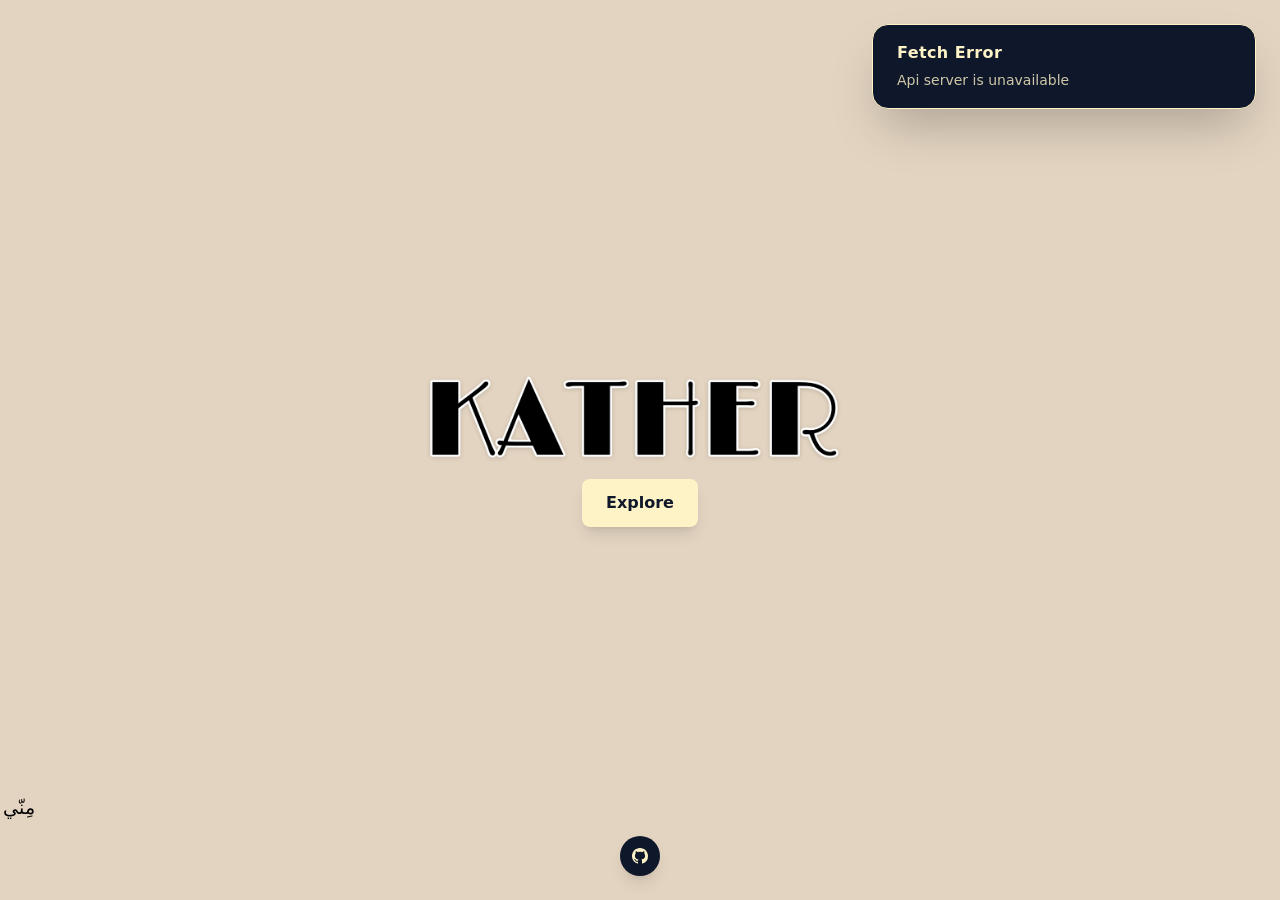
<file: index.html>
<!DOCTYPE html>
<html lang="en">
<head>
    <meta charset="UTF-8">
    <meta name="viewport" content="width=device-width, initial-scale=1.0">
    <link rel="preload" href="images/KATHER_logo.png" as="image">
    <link rel="stylesheet" href="css/output.css">
    <script src="main.js" type="module"></script>
    <title>Document</title>
</head>
<body class="flex flex-col min-h-screen">
    <section id="main-container" class="relative flex-1 w-full bg-[#e3d4c1] text-slate-900 overflow-hidden">
        <div id="static-container">
            <nav id="nav-bar-container" class="hidden fixed top-4 sm:top-6 left-1/2 -translate-x-1/2 z-40 flex items-center justify-between sm:justify-center gap-0.5 sm:gap-6 px-1.5 sm:px-8 py-1.5 sm:py-2 w-[94%] sm:w-auto bg-amber-100 text-slate-900 shadow-xl font-semibold text-[11px] min-[390px]:text-xs sm:text-base tracking-wide border border-black/5 rounded-full">
                <div id="nav-home" data-to="#/" class="nav-bar-links whitespace-nowrap px-2.5 sm:px-4 py-1.5 sm:py-2 rounded-full cursor-pointer transition-all duration-200 hover:bg-white hover:shadow-md active:scale-95">Home</div>
                <div id="nav-documentation" data-to="#/documentation" class="nav-bar-links whitespace-nowrap px-2.5 sm:px-4 py-1.5 sm:py-2 rounded-full cursor-pointer transition-all duration-200 hover:bg-white hover:shadow-md active:scale-95">Documentation</div>
                <div id="nav-play-ground" data-to="#/play-ground" class="nav-bar-links whitespace-nowrap px-2.5 sm:px-4 py-1.5 sm:py-2 rounded-full cursor-pointer transition-all duration-200 hover:bg-white hover:shadow-md active:scale-95">Play ground</div>
                <div id="nav-about" data-to="#/about" class="nav-bar-links whitespace-nowrap px-2.5 sm:px-4 py-1.5 sm:py-2 rounded-full cursor-pointer transition-all duration-200 hover:bg-white hover:shadow-md active:scale-95">About</div>
            </nav>
            <div id="popup-container" class="hidden opacity-0 transition-all duration-300 ease-in-out fixed top-6 right-4 sm:right-6 z-50 rounded-2xl shadow-2xl px-6 py-4 w-[calc(100%-2rem)] sm:w-full max-w-sm pointer-events-none bg-slate-900 text-amber-100 border border-amber-100 border-opacity-20">
                <p id="popup-title" class="text-base font-semibold mb-1 tracking-wide">
                    Fetch Error
                </p>
                <p id="popup-content" class="text-sm font-light leading-relaxed opacity-80">
                    Api server is unavailable
                </p>
            </div>
        </div>
        <div id="dynamic-container" class="relative min-h-screen w-full h-full">
        </div>
    </section>
    <footer class="fixed bottom-0 left-0 right-0 py-6 px-4 flex items-center justify-center pointer-events-none z-30">
        <a href="https://github.com/Hamzalaras" target="_blank" rel="noopener noreferrer" class="inline-flex items-center justify-center w-10 h-10 rounded-full bg-slate-900 text-amber-100 hover:bg-slate-800 transition-all duration-200 shadow-lg hover:shadow-xl hover:scale-110 pointer-events-auto" title="GitHub Profile">
            <svg xmlns="http://www.w3.org/2000/svg" width="16" height="16" fill="currentColor" class="bi bi-github" viewBox="0 0 16 16">
            <path d="M8 0C3.58 0 0 3.58 0 8c0 3.54 2.29 6.53 5.47 7.59.4.07.55-.17.55-.38 0-.19-.01-.82-.01-1.49-2.01.37-2.53-.49-2.69-.94-.09-.23-.48-.94-.82-1.13-.28-.15-.68-.52-.01-.53.63-.01 1.08.58 1.23.82.72 1.21 1.87.87 2.33.66.07-.52.28-.87.51-1.07-1.78-.2-3.64-.89-3.64-3.95 0-.87.31-1.59.82-2.15-.08-.2-.36-1.02.08-2.12 0 0 .67-.21 2.2.82.64-.18 1.32-.27 2-.27s1.36.09 2 .27c1.53-1.04 2.2-.82 2.2-.82.44 1.1.16 1.92.08 2.12.51.56.82 1.27.82 2.15 0 3.07-1.87 3.75-3.65 3.95.29.25.54.73.54 1.48 0 1.07-.01 1.93-.01 2.2 0 .21.15.46.55.38A8.01 8.01 0 0 0 16 8c0-4.42-3.58-8-8-8"/>
            </svg>
        </a>
    </footer>
</body>
</html>
</file>
<file: css/output.css>
/*! tailwindcss v4.3.1 | MIT License | https://tailwindcss.com */
@layer properties;
@layer theme, base, components, utilities;
@layer theme {
  :root, :host {
    --font-sans: ui-sans-serif, system-ui, sans-serif, "Apple Color Emoji",
      "Segoe UI Emoji", "Segoe UI Symbol", "Noto Color Emoji";
    --font-mono: ui-monospace, SFMono-Regular, Menlo, Monaco, Consolas, "Liberation Mono",
      "Courier New", monospace;
    --color-red-100: oklch(93.6% 0.032 17.717);
    --color-red-800: oklch(44.4% 0.177 26.899);
    --color-amber-50: oklch(98.7% 0.022 95.277);
    --color-amber-100: oklch(96.2% 0.059 95.617);
    --color-amber-200: oklch(92.4% 0.12 95.746);
    --color-amber-800: oklch(47.3% 0.137 46.201);
    --color-green-100: oklch(96.2% 0.044 156.743);
    --color-green-800: oklch(44.8% 0.119 151.328);
    --color-blue-50: oklch(97% 0.014 254.604);
    --color-blue-100: oklch(93.2% 0.032 255.585);
    --color-blue-200: oklch(88.2% 0.059 254.128);
    --color-blue-600: oklch(54.6% 0.245 262.881);
    --color-blue-800: oklch(42.4% 0.199 265.638);
    --color-slate-50: oklch(98.4% 0.003 247.858);
    --color-slate-100: oklch(96.8% 0.007 247.896);
    --color-slate-200: oklch(92.9% 0.013 255.508);
    --color-slate-400: oklch(70.4% 0.04 256.788);
    --color-slate-500: oklch(55.4% 0.046 257.417);
    --color-slate-600: oklch(44.6% 0.043 257.281);
    --color-slate-700: oklch(37.2% 0.044 257.287);
    --color-slate-800: oklch(27.9% 0.041 260.031);
    --color-slate-900: oklch(20.8% 0.042 265.755);
    --color-black: #000;
    --color-white: #fff;
    --spacing: 0.25rem;
    --container-sm: 24rem;
    --container-2xl: 42rem;
    --container-5xl: 64rem;
    --container-7xl: 80rem;
    --text-xs: 0.75rem;
    --text-xs--line-height: calc(1 / 0.75);
    --text-sm: 0.875rem;
    --text-sm--line-height: calc(1.25 / 0.875);
    --text-base: 1rem;
    --text-base--line-height: calc(1.5 / 1);
    --text-lg: 1.125rem;
    --text-lg--line-height: calc(1.75 / 1.125);
    --text-xl: 1.25rem;
    --text-xl--line-height: calc(1.75 / 1.25);
    --text-2xl: 1.5rem;
    --text-2xl--line-height: calc(2 / 1.5);
    --text-3xl: 1.875rem;
    --text-3xl--line-height: calc(2.25 / 1.875);
    --text-4xl: 2.25rem;
    --text-4xl--line-height: calc(2.5 / 2.25);
    --text-5xl: 3rem;
    --text-5xl--line-height: 1;
    --font-weight-light: 300;
    --font-weight-medium: 500;
    --font-weight-semibold: 600;
    --font-weight-bold: 700;
    --font-weight-black: 900;
    --tracking-tight: -0.025em;
    --tracking-wide: 0.025em;
    --tracking-wider: 0.05em;
    --tracking-widest: 0.1em;
    --leading-relaxed: 1.625;
    --radius-lg: 0.5rem;
    --radius-xl: 0.75rem;
    --radius-2xl: 1rem;
    --drop-shadow-sm: 0 1px 2px rgb(0 0 0 / 0.15);
    --ease-in-out: cubic-bezier(0.4, 0, 0.2, 1);
    --default-transition-duration: 150ms;
    --default-transition-timing-function: cubic-bezier(0.4, 0, 0.2, 1);
    --default-font-family: var(--font-sans);
    --default-mono-font-family: var(--font-mono);
  }
}
@layer base {
  *, ::after, ::before, ::backdrop, ::file-selector-button {
    box-sizing: border-box;
    margin: 0;
    padding: 0;
    border: 0 solid;
  }
  html, :host {
    line-height: 1.5;
    -webkit-text-size-adjust: 100%;
    tab-size: 4;
    font-family: var(--default-font-family, ui-sans-serif, system-ui, sans-serif, "Apple Color Emoji", "Segoe UI Emoji", "Segoe UI Symbol", "Noto Color Emoji");
    font-feature-settings: var(--default-font-feature-settings, normal);
    font-variation-settings: var(--default-font-variation-settings, normal);
    -webkit-tap-highlight-color: transparent;
  }
  hr {
    height: 0;
    color: inherit;
    border-top-width: 1px;
  }
  abbr:where([title]) {
    -webkit-text-decoration: underline dotted;
    text-decoration: underline dotted;
  }
  h1, h2, h3, h4, h5, h6 {
    font-size: inherit;
    font-weight: inherit;
  }
  a {
    color: inherit;
    -webkit-text-decoration: inherit;
    text-decoration: inherit;
  }
  b, strong {
    font-weight: bolder;
  }
  code, kbd, samp, pre {
    font-family: var(--default-mono-font-family, ui-monospace, SFMono-Regular, Menlo, Monaco, Consolas, "Liberation Mono", "Courier New", monospace);
    font-feature-settings: var(--default-mono-font-feature-settings, normal);
    font-variation-settings: var(--default-mono-font-variation-settings, normal);
    font-size: 1em;
  }
  small {
    font-size: 80%;
  }
  sub, sup {
    font-size: 75%;
    line-height: 0;
    position: relative;
    vertical-align: baseline;
  }
  sub {
    bottom: -0.25em;
  }
  sup {
    top: -0.5em;
  }
  table {
    text-indent: 0;
    border-color: inherit;
    border-collapse: collapse;
  }
  :-moz-focusring {
    outline: auto;
  }
  progress {
    vertical-align: baseline;
  }
  summary {
    display: list-item;
  }
  ol, ul, menu {
    list-style: none;
  }
  img, svg, video, canvas, audio, iframe, embed, object {
    display: block;
    vertical-align: middle;
  }
  img, video {
    max-width: 100%;
    height: auto;
  }
  button, input, select, optgroup, textarea, ::file-selector-button {
    font: inherit;
    font-feature-settings: inherit;
    font-variation-settings: inherit;
    letter-spacing: inherit;
    color: inherit;
    border-radius: 0;
    background-color: transparent;
    opacity: 1;
  }
  :where(select:is([multiple], [size])) optgroup {
    font-weight: bolder;
  }
  :where(select:is([multiple], [size])) optgroup option {
    padding-inline-start: 20px;
  }
  ::file-selector-button {
    margin-inline-end: 4px;
  }
  ::placeholder {
    opacity: 1;
  }
  @supports (not (-webkit-appearance: -apple-pay-button))  or (contain-intrinsic-size: 1px) {
    ::placeholder {
      color: currentcolor;
      @supports (color: color-mix(in lab, red, red)) {
        color: color-mix(in oklab, currentcolor 50%, transparent);
      }
    }
  }
  textarea {
    resize: vertical;
  }
  ::-webkit-search-decoration {
    -webkit-appearance: none;
  }
  ::-webkit-date-and-time-value {
    min-height: 1lh;
    text-align: inherit;
  }
  ::-webkit-datetime-edit {
    display: inline-flex;
  }
  ::-webkit-datetime-edit-fields-wrapper {
    padding: 0;
  }
  ::-webkit-datetime-edit, ::-webkit-datetime-edit-year-field, ::-webkit-datetime-edit-month-field, ::-webkit-datetime-edit-day-field, ::-webkit-datetime-edit-hour-field, ::-webkit-datetime-edit-minute-field, ::-webkit-datetime-edit-second-field, ::-webkit-datetime-edit-millisecond-field, ::-webkit-datetime-edit-meridiem-field {
    padding-block: 0;
  }
  ::-webkit-calendar-picker-indicator {
    line-height: 1;
  }
  :-moz-ui-invalid {
    box-shadow: none;
  }
  button, input:where([type="button"], [type="reset"], [type="submit"]), ::file-selector-button {
    appearance: button;
  }
  ::-webkit-inner-spin-button, ::-webkit-outer-spin-button {
    height: auto;
  }
  [hidden]:where(:not([hidden="until-found"])) {
    display: none !important;
  }
}
@layer utilities {
  .pointer-events-auto {
    pointer-events: auto;
  }
  .pointer-events-none {
    pointer-events: none;
  }
  .absolute {
    position: absolute;
  }
  .fixed {
    position: fixed;
  }
  .relative {
    position: relative;
  }
  .static {
    position: static;
  }
  .top-4 {
    top: calc(var(--spacing) * 4);
  }
  .top-6 {
    top: calc(var(--spacing) * 6);
  }
  .right-0 {
    right: 0;
  }
  .right-4 {
    right: calc(var(--spacing) * 4);
  }
  .bottom-0 {
    bottom: 0;
  }
  .left-0 {
    left: 0;
  }
  .left-1\/2 {
    left: calc(1 / 2 * 100%);
  }
  .z-0 {
    z-index: 0;
  }
  .z-10 {
    z-index: 10;
  }
  .z-30 {
    z-index: 30;
  }
  .z-40 {
    z-index: 40;
  }
  .z-50 {
    z-index: 50;
  }
  .mx-1\.5 {
    margin-inline: calc(var(--spacing) * 1.5);
  }
  .mx-auto {
    margin-inline: auto;
  }
  .mt-1 {
    margin-top: var(--spacing);
  }
  .mt-4 {
    margin-top: calc(var(--spacing) * 4);
  }
  .mt-8 {
    margin-top: calc(var(--spacing) * 8);
  }
  .mt-12 {
    margin-top: calc(var(--spacing) * 12);
  }
  .mr-1 {
    margin-right: var(--spacing);
  }
  .mb-1 {
    margin-bottom: var(--spacing);
  }
  .mb-2 {
    margin-bottom: calc(var(--spacing) * 2);
  }
  .mb-3 {
    margin-bottom: calc(var(--spacing) * 3);
  }
  .mb-4 {
    margin-bottom: calc(var(--spacing) * 4);
  }
  .mb-6 {
    margin-bottom: calc(var(--spacing) * 6);
  }
  .mb-8 {
    margin-bottom: calc(var(--spacing) * 8);
  }
  .ml-2 {
    margin-left: calc(var(--spacing) * 2);
  }
  .block {
    display: block;
  }
  .contents {
    display: contents;
  }
  .flex {
    display: flex;
  }
  .grid {
    display: grid;
  }
  .hidden {
    display: none;
  }
  .inline-block {
    display: inline-block;
  }
  .inline-flex {
    display: inline-flex;
  }
  .h-10 {
    height: calc(var(--spacing) * 10);
  }
  .h-auto {
    height: auto;
  }
  .h-full {
    height: 100%;
  }
  .max-h-40 {
    max-height: calc(var(--spacing) * 40);
  }
  .max-h-60 {
    max-height: calc(var(--spacing) * 60);
  }
  .max-h-80 {
    max-height: calc(var(--spacing) * 80);
  }
  .min-h-\[140px\] {
    min-height: 140px;
  }
  .min-h-screen {
    min-height: 100vh;
  }
  .w-10 {
    width: calc(var(--spacing) * 10);
  }
  .w-70 {
    width: calc(var(--spacing) * 70);
  }
  .w-\[94\%\] {
    width: 94%;
  }
  .w-\[calc\(100\%-2rem\)\] {
    width: calc(100% - 2rem);
  }
  .w-full {
    width: 100%;
  }
  .max-w-2xl {
    max-width: var(--container-2xl);
  }
  .max-w-5xl {
    max-width: var(--container-5xl);
  }
  .max-w-7xl {
    max-width: var(--container-7xl);
  }
  .max-w-sm {
    max-width: var(--container-sm);
  }
  .flex-1 {
    flex: 1;
  }
  .-translate-x-1\/2 {
    --tw-translate-x: calc(calc(1 / 2 * 100%) * -1);
    translate: var(--tw-translate-x) var(--tw-translate-y);
  }
  .cursor-not-allowed {
    cursor: not-allowed;
  }
  .cursor-pointer {
    cursor: pointer;
  }
  .resize {
    resize: both;
  }
  .scrollbar-thin {
    scrollbar-width: thin;
  }
  .list-inside {
    list-style-position: inside;
  }
  .list-disc {
    list-style-type: disc;
  }
  .grid-cols-1 {
    grid-template-columns: repeat(1, minmax(0, 1fr));
  }
  .flex-col {
    flex-direction: column;
  }
  .flex-wrap {
    flex-wrap: wrap;
  }
  .items-center {
    align-items: center;
  }
  .items-start {
    align-items: flex-start;
  }
  .justify-between {
    justify-content: space-between;
  }
  .justify-center {
    justify-content: center;
  }
  .gap-0\.5 {
    gap: calc(var(--spacing) * 0.5);
  }
  .gap-2 {
    gap: calc(var(--spacing) * 2);
  }
  .gap-2\.5 {
    gap: calc(var(--spacing) * 2.5);
  }
  .gap-3 {
    gap: calc(var(--spacing) * 3);
  }
  .gap-4 {
    gap: calc(var(--spacing) * 4);
  }
  .gap-6 {
    gap: calc(var(--spacing) * 6);
  }
  .space-y-2 {
    :where(& > :not(:last-child)) {
      --tw-space-y-reverse: 0;
      margin-block-start: calc(calc(var(--spacing) * 2) * var(--tw-space-y-reverse));
      margin-block-end: calc(calc(var(--spacing) * 2) * calc(1 - var(--tw-space-y-reverse)));
    }
  }
  .space-y-3 {
    :where(& > :not(:last-child)) {
      --tw-space-y-reverse: 0;
      margin-block-start: calc(calc(var(--spacing) * 3) * var(--tw-space-y-reverse));
      margin-block-end: calc(calc(var(--spacing) * 3) * calc(1 - var(--tw-space-y-reverse)));
    }
  }
  .space-y-4 {
    :where(& > :not(:last-child)) {
      --tw-space-y-reverse: 0;
      margin-block-start: calc(calc(var(--spacing) * 4) * var(--tw-space-y-reverse));
      margin-block-end: calc(calc(var(--spacing) * 4) * calc(1 - var(--tw-space-y-reverse)));
    }
  }
  .space-y-8 {
    :where(& > :not(:last-child)) {
      --tw-space-y-reverse: 0;
      margin-block-start: calc(calc(var(--spacing) * 8) * var(--tw-space-y-reverse));
      margin-block-end: calc(calc(var(--spacing) * 8) * calc(1 - var(--tw-space-y-reverse)));
    }
  }
  .overflow-auto {
    overflow: auto;
  }
  .overflow-hidden {
    overflow: hidden;
  }
  .rounded {
    border-radius: 0.25rem;
  }
  .rounded-2xl {
    border-radius: var(--radius-2xl);
  }
  .rounded-full {
    border-radius: calc(infinity * 1px);
  }
  .rounded-lg {
    border-radius: var(--radius-lg);
  }
  .rounded-xl {
    border-radius: var(--radius-xl);
  }
  .rounded-b-xl {
    border-bottom-right-radius: var(--radius-xl);
    border-bottom-left-radius: var(--radius-xl);
  }
  .border {
    border-style: var(--tw-border-style);
    border-width: 1px;
  }
  .border-x {
    border-inline-style: var(--tw-border-style);
    border-inline-width: 1px;
  }
  .border-t {
    border-top-style: var(--tw-border-style);
    border-top-width: 1px;
  }
  .border-b {
    border-bottom-style: var(--tw-border-style);
    border-bottom-width: 1px;
  }
  .border-amber-100 {
    border-color: var(--color-amber-100);
  }
  .border-amber-200\/60 {
    border-color: color-mix(in srgb, oklch(92.4% 0.12 95.746) 60%, transparent);
    @supports (color: color-mix(in lab, red, red)) {
      border-color: color-mix(in oklab, var(--color-amber-200) 60%, transparent);
    }
  }
  .border-black\/5 {
    border-color: color-mix(in srgb, #000 5%, transparent);
    @supports (color: color-mix(in lab, red, red)) {
      border-color: color-mix(in oklab, var(--color-black) 5%, transparent);
    }
  }
  .border-blue-200\/60 {
    border-color: color-mix(in srgb, oklch(88.2% 0.059 254.128) 60%, transparent);
    @supports (color: color-mix(in lab, red, red)) {
      border-color: color-mix(in oklab, var(--color-blue-200) 60%, transparent);
    }
  }
  .border-slate-200 {
    border-color: var(--color-slate-200);
  }
  .border-slate-200\/60 {
    border-color: color-mix(in srgb, oklch(92.9% 0.013 255.508) 60%, transparent);
    @supports (color: color-mix(in lab, red, red)) {
      border-color: color-mix(in oklab, var(--color-slate-200) 60%, transparent);
    }
  }
  .border-slate-200\/80 {
    border-color: color-mix(in srgb, oklch(92.9% 0.013 255.508) 80%, transparent);
    @supports (color: color-mix(in lab, red, red)) {
      border-color: color-mix(in oklab, var(--color-slate-200) 80%, transparent);
    }
  }
  .border-slate-400\/40 {
    border-color: color-mix(in srgb, oklch(70.4% 0.04 256.788) 40%, transparent);
    @supports (color: color-mix(in lab, red, red)) {
      border-color: color-mix(in oklab, var(--color-slate-400) 40%, transparent);
    }
  }
  .border-slate-800 {
    border-color: var(--color-slate-800);
  }
  .bg-\[\#1B2A4A\] {
    background-color: #1B2A4A;
  }
  .bg-\[\#111C32\] {
    background-color: #111C32;
  }
  .bg-\[\#e3d4c1\] {
    background-color: #e3d4c1;
  }
  .bg-amber-50\/40 {
    background-color: color-mix(in srgb, oklch(98.7% 0.022 95.277) 40%, transparent);
    @supports (color: color-mix(in lab, red, red)) {
      background-color: color-mix(in oklab, var(--color-amber-50) 40%, transparent);
    }
  }
  .bg-amber-100 {
    background-color: var(--color-amber-100);
  }
  .bg-black\/5 {
    background-color: color-mix(in srgb, #000 5%, transparent);
    @supports (color: color-mix(in lab, red, red)) {
      background-color: color-mix(in oklab, var(--color-black) 5%, transparent);
    }
  }
  .bg-blue-50\/40 {
    background-color: color-mix(in srgb, oklch(97% 0.014 254.604) 40%, transparent);
    @supports (color: color-mix(in lab, red, red)) {
      background-color: color-mix(in oklab, var(--color-blue-50) 40%, transparent);
    }
  }
  .bg-blue-100 {
    background-color: var(--color-blue-100);
  }
  .bg-green-100 {
    background-color: var(--color-green-100);
  }
  .bg-red-100 {
    background-color: var(--color-red-100);
  }
  .bg-slate-50\/50 {
    background-color: color-mix(in srgb, oklch(98.4% 0.003 247.858) 50%, transparent);
    @supports (color: color-mix(in lab, red, red)) {
      background-color: color-mix(in oklab, var(--color-slate-50) 50%, transparent);
    }
  }
  .bg-slate-100 {
    background-color: var(--color-slate-100);
  }
  .bg-slate-900 {
    background-color: var(--color-slate-900);
  }
  .bg-white {
    background-color: var(--color-white);
  }
  .object-contain {
    object-fit: contain;
  }
  .p-3 {
    padding: calc(var(--spacing) * 3);
  }
  .p-3\.5 {
    padding: calc(var(--spacing) * 3.5);
  }
  .p-4 {
    padding: calc(var(--spacing) * 4);
  }
  .p-5 {
    padding: calc(var(--spacing) * 5);
  }
  .px-1 {
    padding-inline: var(--spacing);
  }
  .px-1\.5 {
    padding-inline: calc(var(--spacing) * 1.5);
  }
  .px-2 {
    padding-inline: calc(var(--spacing) * 2);
  }
  .px-2\.5 {
    padding-inline: calc(var(--spacing) * 2.5);
  }
  .px-4 {
    padding-inline: calc(var(--spacing) * 4);
  }
  .px-5 {
    padding-inline: calc(var(--spacing) * 5);
  }
  .px-6 {
    padding-inline: calc(var(--spacing) * 6);
  }
  .py-0\.5 {
    padding-block: calc(var(--spacing) * 0.5);
  }
  .py-1 {
    padding-block: var(--spacing);
  }
  .py-1\.5 {
    padding-block: calc(var(--spacing) * 1.5);
  }
  .py-2 {
    padding-block: calc(var(--spacing) * 2);
  }
  .py-3 {
    padding-block: calc(var(--spacing) * 3);
  }
  .py-3\.5 {
    padding-block: calc(var(--spacing) * 3.5);
  }
  .py-4 {
    padding-block: calc(var(--spacing) * 4);
  }
  .py-6 {
    padding-block: calc(var(--spacing) * 6);
  }
  .py-12 {
    padding-block: calc(var(--spacing) * 12);
  }
  .pt-2 {
    padding-top: calc(var(--spacing) * 2);
  }
  .pt-24 {
    padding-top: calc(var(--spacing) * 24);
  }
  .pt-28 {
    padding-top: calc(var(--spacing) * 28);
  }
  .pb-6 {
    padding-bottom: calc(var(--spacing) * 6);
  }
  .pb-16 {
    padding-bottom: calc(var(--spacing) * 16);
  }
  .pb-24 {
    padding-bottom: calc(var(--spacing) * 24);
  }
  .text-center {
    text-align: center;
  }
  .font-mono {
    font-family: var(--font-mono);
  }
  .font-sans {
    font-family: var(--font-sans);
  }
  .text-2xl {
    font-size: var(--text-2xl);
    line-height: var(--tw-leading, var(--text-2xl--line-height));
  }
  .text-3xl {
    font-size: var(--text-3xl);
    line-height: var(--tw-leading, var(--text-3xl--line-height));
  }
  .text-4xl {
    font-size: var(--text-4xl);
    line-height: var(--tw-leading, var(--text-4xl--line-height));
  }
  .text-base {
    font-size: var(--text-base);
    line-height: var(--tw-leading, var(--text-base--line-height));
  }
  .text-sm {
    font-size: var(--text-sm);
    line-height: var(--tw-leading, var(--text-sm--line-height));
  }
  .text-xl {
    font-size: var(--text-xl);
    line-height: var(--tw-leading, var(--text-xl--line-height));
  }
  .text-xs {
    font-size: var(--text-xs);
    line-height: var(--tw-leading, var(--text-xs--line-height));
  }
  .text-\[11px\] {
    font-size: 11px;
  }
  .leading-relaxed {
    --tw-leading: var(--leading-relaxed);
    line-height: var(--leading-relaxed);
  }
  .font-black {
    --tw-font-weight: var(--font-weight-black);
    font-weight: var(--font-weight-black);
  }
  .font-bold {
    --tw-font-weight: var(--font-weight-bold);
    font-weight: var(--font-weight-bold);
  }
  .font-light {
    --tw-font-weight: var(--font-weight-light);
    font-weight: var(--font-weight-light);
  }
  .font-medium {
    --tw-font-weight: var(--font-weight-medium);
    font-weight: var(--font-weight-medium);
  }
  .font-semibold {
    --tw-font-weight: var(--font-weight-semibold);
    font-weight: var(--font-weight-semibold);
  }
  .tracking-tight {
    --tw-tracking: var(--tracking-tight);
    letter-spacing: var(--tracking-tight);
  }
  .tracking-wide {
    --tw-tracking: var(--tracking-wide);
    letter-spacing: var(--tracking-wide);
  }
  .tracking-wider {
    --tw-tracking: var(--tracking-wider);
    letter-spacing: var(--tracking-wider);
  }
  .tracking-widest {
    --tw-tracking: var(--tracking-widest);
    letter-spacing: var(--tracking-widest);
  }
  .break-all {
    word-break: break-all;
  }
  .whitespace-normal {
    white-space: normal;
  }
  .whitespace-nowrap {
    white-space: nowrap;
  }
  .text-\[\#E8D5B0\] {
    color: #E8D5B0;
  }
  .text-amber-100 {
    color: var(--color-amber-100);
  }
  .text-amber-800 {
    color: var(--color-amber-800);
  }
  .text-blue-600 {
    color: var(--color-blue-600);
  }
  .text-blue-800 {
    color: var(--color-blue-800);
  }
  .text-green-800 {
    color: var(--color-green-800);
  }
  .text-red-800 {
    color: var(--color-red-800);
  }
  .text-slate-200 {
    color: var(--color-slate-200);
  }
  .text-slate-400 {
    color: var(--color-slate-400);
  }
  .text-slate-500 {
    color: var(--color-slate-500);
  }
  .text-slate-600 {
    color: var(--color-slate-600);
  }
  .text-slate-700 {
    color: var(--color-slate-700);
  }
  .text-slate-800 {
    color: var(--color-slate-800);
  }
  .text-slate-900 {
    color: var(--color-slate-900);
  }
  .uppercase {
    text-transform: uppercase;
  }
  .underline {
    text-decoration-line: underline;
  }
  .opacity-0 {
    opacity: 0%;
  }
  .opacity-50 {
    opacity: 50%;
  }
  .opacity-80 {
    opacity: 80%;
  }
  .opacity-100 {
    opacity: 100%;
  }
  .shadow-2xl {
    --tw-shadow: 0 25px 50px -12px var(--tw-shadow-color, rgb(0 0 0 / 0.25));
    box-shadow: var(--tw-inset-shadow), var(--tw-inset-ring-shadow), var(--tw-ring-offset-shadow), var(--tw-ring-shadow), var(--tw-shadow);
  }
  .shadow-inner {
    --tw-shadow: inset 0 2px 4px 0 var(--tw-shadow-color, rgb(0 0 0 / 0.05));
    box-shadow: var(--tw-inset-shadow), var(--tw-inset-ring-shadow), var(--tw-ring-offset-shadow), var(--tw-ring-shadow), var(--tw-shadow);
  }
  .shadow-lg {
    --tw-shadow: 0 10px 15px -3px var(--tw-shadow-color, rgb(0 0 0 / 0.1)), 0 4px 6px -4px var(--tw-shadow-color, rgb(0 0 0 / 0.1));
    box-shadow: var(--tw-inset-shadow), var(--tw-inset-ring-shadow), var(--tw-ring-offset-shadow), var(--tw-ring-shadow), var(--tw-shadow);
  }
  .shadow-md {
    --tw-shadow: 0 4px 6px -1px var(--tw-shadow-color, rgb(0 0 0 / 0.1)), 0 2px 4px -2px var(--tw-shadow-color, rgb(0 0 0 / 0.1));
    box-shadow: var(--tw-inset-shadow), var(--tw-inset-ring-shadow), var(--tw-ring-offset-shadow), var(--tw-ring-shadow), var(--tw-shadow);
  }
  .shadow-sm {
    --tw-shadow: 0 1px 3px 0 var(--tw-shadow-color, rgb(0 0 0 / 0.1)), 0 1px 2px -1px var(--tw-shadow-color, rgb(0 0 0 / 0.1));
    box-shadow: var(--tw-inset-shadow), var(--tw-inset-ring-shadow), var(--tw-ring-offset-shadow), var(--tw-ring-shadow), var(--tw-shadow);
  }
  .shadow-xl {
    --tw-shadow: 0 20px 25px -5px var(--tw-shadow-color, rgb(0 0 0 / 0.1)), 0 8px 10px -6px var(--tw-shadow-color, rgb(0 0 0 / 0.1));
    box-shadow: var(--tw-inset-shadow), var(--tw-inset-ring-shadow), var(--tw-ring-offset-shadow), var(--tw-ring-shadow), var(--tw-shadow);
  }
  .drop-shadow-sm {
    --tw-drop-shadow-size: drop-shadow(0 1px 2px var(--tw-drop-shadow-color, rgb(0 0 0 / 0.15)));
    --tw-drop-shadow: drop-shadow(var(--drop-shadow-sm));
    filter: var(--tw-blur,) var(--tw-brightness,) var(--tw-contrast,) var(--tw-grayscale,) var(--tw-hue-rotate,) var(--tw-invert,) var(--tw-saturate,) var(--tw-sepia,) var(--tw-drop-shadow,);
  }
  .filter {
    filter: var(--tw-blur,) var(--tw-brightness,) var(--tw-contrast,) var(--tw-grayscale,) var(--tw-hue-rotate,) var(--tw-invert,) var(--tw-saturate,) var(--tw-sepia,) var(--tw-drop-shadow,);
  }
  .transition-all {
    transition-property: all;
    transition-timing-function: var(--tw-ease, var(--default-transition-timing-function));
    transition-duration: var(--tw-duration, var(--default-transition-duration));
  }
  .transition-colors {
    transition-property: color, background-color, border-color, outline-color, text-decoration-color, fill, stroke, --tw-gradient-from, --tw-gradient-via, --tw-gradient-to;
    transition-timing-function: var(--tw-ease, var(--default-transition-timing-function));
    transition-duration: var(--tw-duration, var(--default-transition-duration));
  }
  .transition-transform {
    transition-property: transform, translate, scale, rotate;
    transition-timing-function: var(--tw-ease, var(--default-transition-timing-function));
    transition-duration: var(--tw-duration, var(--default-transition-duration));
  }
  .duration-200 {
    --tw-duration: 200ms;
    transition-duration: 200ms;
  }
  .duration-300 {
    --tw-duration: 300ms;
    transition-duration: 300ms;
  }
  .ease-in-out {
    --tw-ease: var(--ease-in-out);
    transition-timing-function: var(--ease-in-out);
  }
  .select-none {
    -webkit-user-select: none;
    user-select: none;
  }
  .group-hover\:translate-x-0\.5 {
    &:is(:where(.group):hover *) {
      @media (hover: hover) {
        --tw-translate-x: calc(var(--spacing) * 0.5);
        translate: var(--tw-translate-x) var(--tw-translate-y);
      }
    }
  }
  .placeholder\:text-slate-400 {
    &::placeholder {
      color: var(--color-slate-400);
    }
  }
  .hover\:scale-110 {
    &:hover {
      @media (hover: hover) {
        --tw-scale-x: 110%;
        --tw-scale-y: 110%;
        --tw-scale-z: 110%;
        scale: var(--tw-scale-x) var(--tw-scale-y);
      }
    }
  }
  .hover\:border-\[\#1B2A4A\] {
    &:hover {
      @media (hover: hover) {
        border-color: #1B2A4A;
      }
    }
  }
  .hover\:bg-black\/10 {
    &:hover {
      @media (hover: hover) {
        background-color: color-mix(in srgb, #000 10%, transparent);
        @supports (color: color-mix(in lab, red, red)) {
          background-color: color-mix(in oklab, var(--color-black) 10%, transparent);
        }
      }
    }
  }
  .hover\:bg-slate-50\/50 {
    &:hover {
      @media (hover: hover) {
        background-color: color-mix(in srgb, oklch(98.4% 0.003 247.858) 50%, transparent);
        @supports (color: color-mix(in lab, red, red)) {
          background-color: color-mix(in oklab, var(--color-slate-50) 50%, transparent);
        }
      }
    }
  }
  .hover\:bg-slate-800 {
    &:hover {
      @media (hover: hover) {
        background-color: var(--color-slate-800);
      }
    }
  }
  .hover\:bg-white {
    &:hover {
      @media (hover: hover) {
        background-color: var(--color-white);
      }
    }
  }
  .hover\:text-\[\#1B2A4A\] {
    &:hover {
      @media (hover: hover) {
        color: #1B2A4A;
      }
    }
  }
  .hover\:text-blue-800 {
    &:hover {
      @media (hover: hover) {
        color: var(--color-blue-800);
      }
    }
  }
  .hover\:shadow-md {
    &:hover {
      @media (hover: hover) {
        --tw-shadow: 0 4px 6px -1px var(--tw-shadow-color, rgb(0 0 0 / 0.1)), 0 2px 4px -2px var(--tw-shadow-color, rgb(0 0 0 / 0.1));
        box-shadow: var(--tw-inset-shadow), var(--tw-inset-ring-shadow), var(--tw-ring-offset-shadow), var(--tw-ring-shadow), var(--tw-shadow);
      }
    }
  }
  .hover\:shadow-xl {
    &:hover {
      @media (hover: hover) {
        --tw-shadow: 0 20px 25px -5px var(--tw-shadow-color, rgb(0 0 0 / 0.1)), 0 8px 10px -6px var(--tw-shadow-color, rgb(0 0 0 / 0.1));
        box-shadow: var(--tw-inset-shadow), var(--tw-inset-ring-shadow), var(--tw-ring-offset-shadow), var(--tw-ring-shadow), var(--tw-shadow);
      }
    }
  }
  .focus\:ring-2 {
    &:focus {
      --tw-ring-shadow: var(--tw-ring-inset,) 0 0 0 calc(2px + var(--tw-ring-offset-width)) var(--tw-ring-color, currentcolor);
      box-shadow: var(--tw-inset-shadow), var(--tw-inset-ring-shadow), var(--tw-ring-offset-shadow), var(--tw-ring-shadow), var(--tw-shadow);
    }
  }
  .focus\:ring-slate-900\/10 {
    &:focus {
      --tw-ring-color: color-mix(in srgb, oklch(20.8% 0.042 265.755) 10%, transparent);
      @supports (color: color-mix(in lab, red, red)) {
        --tw-ring-color: color-mix(in oklab, var(--color-slate-900) 10%, transparent);
      }
    }
  }
  .focus\:outline-none {
    &:focus {
      --tw-outline-style: none;
      outline-style: none;
    }
  }
  .active\:scale-95 {
    &:active {
      --tw-scale-x: 95%;
      --tw-scale-y: 95%;
      --tw-scale-z: 95%;
      scale: var(--tw-scale-x) var(--tw-scale-y);
    }
  }
  .min-\[390px\]\:text-xs {
    @media (width >= 390px) {
      font-size: var(--text-xs);
      line-height: var(--tw-leading, var(--text-xs--line-height));
    }
  }
  .sm\:top-6 {
    @media (width >= 40rem) {
      top: calc(var(--spacing) * 6);
    }
  }
  .sm\:right-6 {
    @media (width >= 40rem) {
      right: calc(var(--spacing) * 6);
    }
  }
  .sm\:w-105 {
    @media (width >= 40rem) {
      width: calc(var(--spacing) * 105);
    }
  }
  .sm\:w-auto {
    @media (width >= 40rem) {
      width: auto;
    }
  }
  .sm\:w-full {
    @media (width >= 40rem) {
      width: 100%;
    }
  }
  .sm\:grid-cols-2 {
    @media (width >= 40rem) {
      grid-template-columns: repeat(2, minmax(0, 1fr));
    }
  }
  .sm\:justify-center {
    @media (width >= 40rem) {
      justify-content: center;
    }
  }
  .sm\:gap-3 {
    @media (width >= 40rem) {
      gap: calc(var(--spacing) * 3);
    }
  }
  .sm\:gap-6 {
    @media (width >= 40rem) {
      gap: calc(var(--spacing) * 6);
    }
  }
  .sm\:px-4 {
    @media (width >= 40rem) {
      padding-inline: calc(var(--spacing) * 4);
    }
  }
  .sm\:px-8 {
    @media (width >= 40rem) {
      padding-inline: calc(var(--spacing) * 8);
    }
  }
  .sm\:py-2 {
    @media (width >= 40rem) {
      padding-block: calc(var(--spacing) * 2);
    }
  }
  .sm\:text-4xl {
    @media (width >= 40rem) {
      font-size: var(--text-4xl);
      line-height: var(--tw-leading, var(--text-4xl--line-height));
    }
  }
  .sm\:text-base {
    @media (width >= 40rem) {
      font-size: var(--text-base);
      line-height: var(--tw-leading, var(--text-base--line-height));
    }
  }
  .sm\:text-sm {
    @media (width >= 40rem) {
      font-size: var(--text-sm);
      line-height: var(--tw-leading, var(--text-sm--line-height));
    }
  }
  .md\:p-6 {
    @media (width >= 48rem) {
      padding: calc(var(--spacing) * 6);
    }
  }
  .md\:px-12 {
    @media (width >= 48rem) {
      padding-inline: calc(var(--spacing) * 12);
    }
  }
  .md\:text-2xl {
    @media (width >= 48rem) {
      font-size: var(--text-2xl);
      line-height: var(--tw-leading, var(--text-2xl--line-height));
    }
  }
  .md\:text-3xl {
    @media (width >= 48rem) {
      font-size: var(--text-3xl);
      line-height: var(--tw-leading, var(--text-3xl--line-height));
    }
  }
  .md\:text-5xl {
    @media (width >= 48rem) {
      font-size: var(--text-5xl);
      line-height: var(--tw-leading, var(--text-5xl--line-height));
    }
  }
  .md\:text-base {
    @media (width >= 48rem) {
      font-size: var(--text-base);
      line-height: var(--tw-leading, var(--text-base--line-height));
    }
  }
  .md\:text-lg {
    @media (width >= 48rem) {
      font-size: var(--text-lg);
      line-height: var(--tw-leading, var(--text-lg--line-height));
    }
  }
  .md\:text-sm {
    @media (width >= 48rem) {
      font-size: var(--text-sm);
      line-height: var(--tw-leading, var(--text-sm--line-height));
    }
  }
}
@layer utilities {
  @keyframes fadeInUp {
    from {
      opacity: 0;
      transform: translateY(20px);
    }
    to {
      opacity: 1;
      transform: translateY(0);
    }
  }
  .animate-page-in {
    animation: fadeInUp 0.7s cubic-bezier(0.4, 0, 0.2, 1) forwards;
  }
}
@property --tw-translate-x {
  syntax: "*";
  inherits: false;
  initial-value: 0;
}
@property --tw-translate-y {
  syntax: "*";
  inherits: false;
  initial-value: 0;
}
@property --tw-translate-z {
  syntax: "*";
  inherits: false;
  initial-value: 0;
}
@property --tw-space-y-reverse {
  syntax: "*";
  inherits: false;
  initial-value: 0;
}
@property --tw-border-style {
  syntax: "*";
  inherits: false;
  initial-value: solid;
}
@property --tw-leading {
  syntax: "*";
  inherits: false;
}
@property --tw-font-weight {
  syntax: "*";
  inherits: false;
}
@property --tw-tracking {
  syntax: "*";
  inherits: false;
}
@property --tw-shadow {
  syntax: "*";
  inherits: false;
  initial-value: 0 0 #0000;
}
@property --tw-shadow-color {
  syntax: "*";
  inherits: false;
}
@property --tw-shadow-alpha {
  syntax: "<percentage>";
  inherits: false;
  initial-value: 100%;
}
@property --tw-inset-shadow {
  syntax: "*";
  inherits: false;
  initial-value: 0 0 #0000;
}
@property --tw-inset-shadow-color {
  syntax: "*";
  inherits: false;
}
@property --tw-inset-shadow-alpha {
  syntax: "<percentage>";
  inherits: false;
  initial-value: 100%;
}
@property --tw-ring-color {
  syntax: "*";
  inherits: false;
}
@property --tw-ring-shadow {
  syntax: "*";
  inherits: false;
  initial-value: 0 0 #0000;
}
@property --tw-inset-ring-color {
  syntax: "*";
  inherits: false;
}
@property --tw-inset-ring-shadow {
  syntax: "*";
  inherits: false;
  initial-value: 0 0 #0000;
}
@property --tw-ring-inset {
  syntax: "*";
  inherits: false;
}
@property --tw-ring-offset-width {
  syntax: "<length>";
  inherits: false;
  initial-value: 0px;
}
@property --tw-ring-offset-color {
  syntax: "*";
  inherits: false;
  initial-value: #fff;
}
@property --tw-ring-offset-shadow {
  syntax: "*";
  inherits: false;
  initial-value: 0 0 #0000;
}
@property --tw-blur {
  syntax: "*";
  inherits: false;
}
@property --tw-brightness {
  syntax: "*";
  inherits: false;
}
@property --tw-contrast {
  syntax: "*";
  inherits: false;
}
@property --tw-grayscale {
  syntax: "*";
  inherits: false;
}
@property --tw-hue-rotate {
  syntax: "*";
  inherits: false;
}
@property --tw-invert {
  syntax: "*";
  inherits: false;
}
@property --tw-opacity {
  syntax: "*";
  inherits: false;
}
@property --tw-saturate {
  syntax: "*";
  inherits: false;
}
@property --tw-sepia {
  syntax: "*";
  inherits: false;
}
@property --tw-drop-shadow {
  syntax: "*";
  inherits: false;
}
@property --tw-drop-shadow-color {
  syntax: "*";
  inherits: false;
}
@property --tw-drop-shadow-alpha {
  syntax: "<percentage>";
  inherits: false;
  initial-value: 100%;
}
@property --tw-drop-shadow-size {
  syntax: "*";
  inherits: false;
}
@property --tw-duration {
  syntax: "*";
  inherits: false;
}
@property --tw-ease {
  syntax: "*";
  inherits: false;
}
@property --tw-scale-x {
  syntax: "*";
  inherits: false;
  initial-value: 1;
}
@property --tw-scale-y {
  syntax: "*";
  inherits: false;
  initial-value: 1;
}
@property --tw-scale-z {
  syntax: "*";
  inherits: false;
  initial-value: 1;
}
@layer properties {
  @supports ((-webkit-hyphens: none) and (not (margin-trim: inline))) or ((-moz-orient: inline) and (not (color:rgb(from red r g b)))) {
    *, ::before, ::after, ::backdrop {
      --tw-translate-x: 0;
      --tw-translate-y: 0;
      --tw-translate-z: 0;
      --tw-space-y-reverse: 0;
      --tw-border-style: solid;
      --tw-leading: initial;
      --tw-font-weight: initial;
      --tw-tracking: initial;
      --tw-shadow: 0 0 #0000;
      --tw-shadow-color: initial;
      --tw-shadow-alpha: 100%;
      --tw-inset-shadow: 0 0 #0000;
      --tw-inset-shadow-color: initial;
      --tw-inset-shadow-alpha: 100%;
      --tw-ring-color: initial;
      --tw-ring-shadow: 0 0 #0000;
      --tw-inset-ring-color: initial;
      --tw-inset-ring-shadow: 0 0 #0000;
      --tw-ring-inset: initial;
      --tw-ring-offset-width: 0px;
      --tw-ring-offset-color: #fff;
      --tw-ring-offset-shadow: 0 0 #0000;
      --tw-blur: initial;
      --tw-brightness: initial;
      --tw-contrast: initial;
      --tw-grayscale: initial;
      --tw-hue-rotate: initial;
      --tw-invert: initial;
      --tw-opacity: initial;
      --tw-saturate: initial;
      --tw-sepia: initial;
      --tw-drop-shadow: initial;
      --tw-drop-shadow-color: initial;
      --tw-drop-shadow-alpha: 100%;
      --tw-drop-shadow-size: initial;
      --tw-duration: initial;
      --tw-ease: initial;
      --tw-scale-x: 1;
      --tw-scale-y: 1;
      --tw-scale-z: 1;
    }
  }
}
</file>
